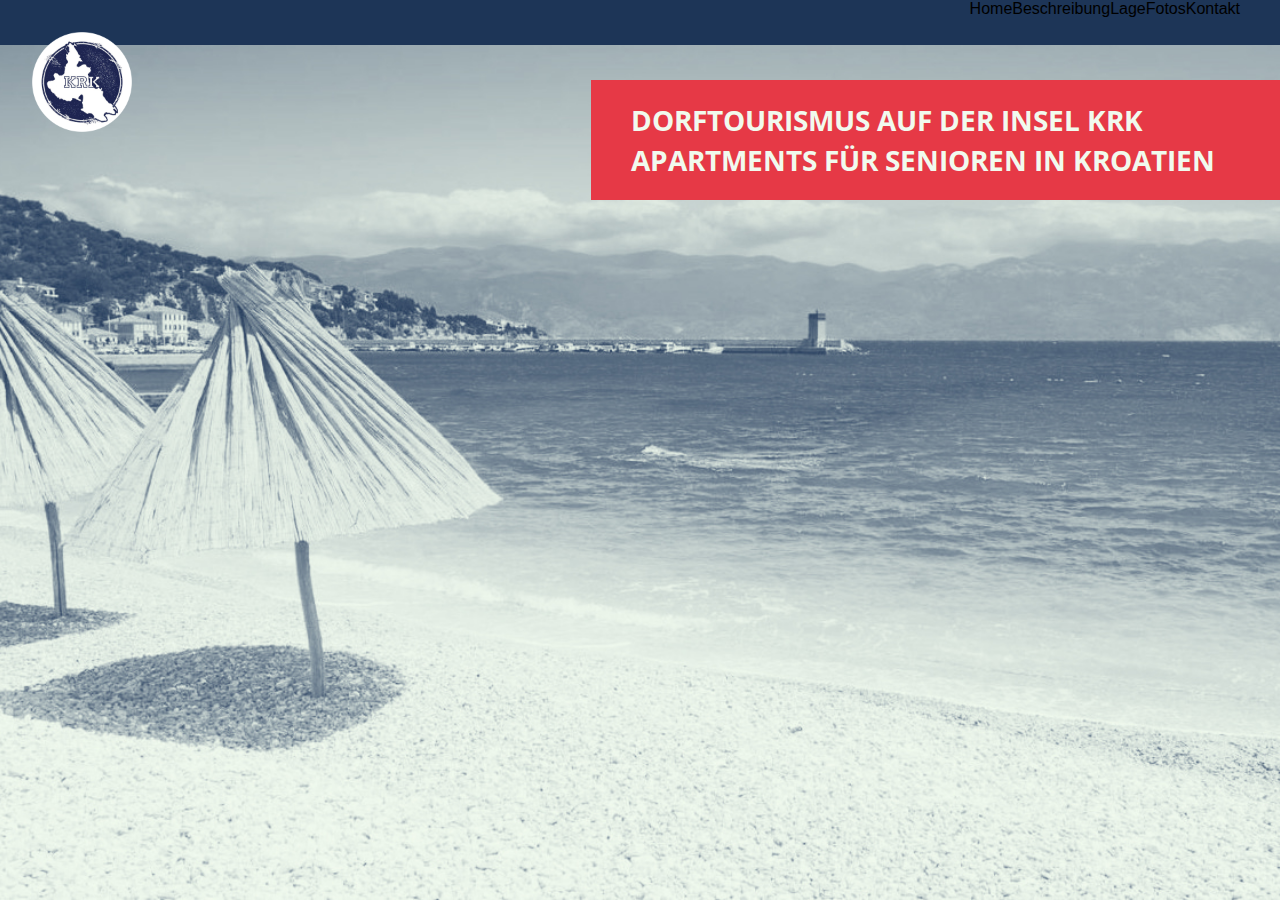
<file: index.html>
<!DOCTYPE html>
<html>
  <head>
    <meta
      name="viewport"
      content="width=device-width, initial-scale=1, user-scable=no"
    />
    <title>Seniorenurlaub</title>
    <link rel="shortout icon" type="image/x-icon" href="images/croatia.ico" />
    <link rel="stylesheet" type="text/css" href="css/style.css" />
  </head>
  <body>
    <div class="wrap">
      <div class="logo"></div>
      <div class="topBar">
        <nav>
          <ul>
            <li class="mainLink">Home</li>
            <li class="mainLink">Beschreibung</li>
            <li class="mainLink">Lage</li>
            <li class="mainLink">Fotos</li>
            <li class="mainLink">Kontakt</li>
          </ul>
        </nav>
      </div>

      <div class="content">
        <div class="start">
          <div class="title">
            <h3>Dorftourismus auf der Insel Krk</h3>
            <h3>Apartments für Senioren in Kroatien</h3>
          </div>
        </div>
      </div>
    </div>
    <script src="js/script.js"></script>
  </body>
</html>
</file>
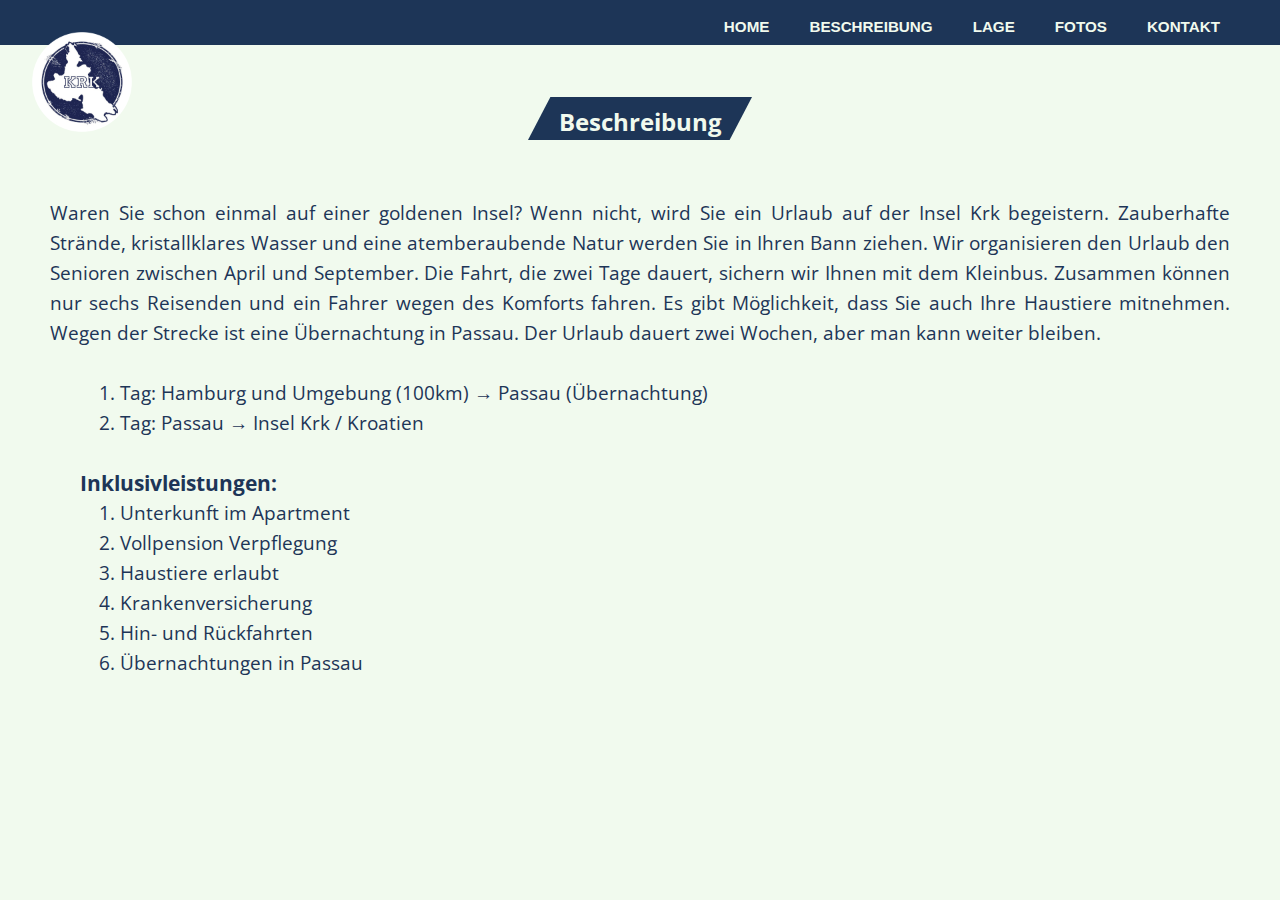
<file: beschreibung.html>
<!DOCTYPE html>
<html>
  <head>
    <meta name="viewport" content="width=device-width, initial-scale=1, user-scable=no" />
    <title>Seniorenurlaub</title>
    <link rel="shortout icon" type="image/x-icon" href="images/croatia.ico" />
    <link rel="stylesheet" type="text/css" href="css/style.css" />
  </head>
  <body>
    <div class="wrap">
      <div class="logo"></div>
      <div class="topBar">
        <nav>
          <ul>
            <li><a href="index.html">Home</a></li>
            <li><a href="beschreibung.html">Beschreibung</a></li>
            <li><a href="lage.html">Lage</a></li>
            <li><a href="fotos.html">Fotos</a></li>
            <li><a href="kontakt.html">Kontakt</a></li>
          </ul>
        </nav>
      </div>

        <div class="content">
          <div id="description">
            <h2><span>Beschreibung</span></h2>
            <p>Waren Sie schon einmal auf einer goldenen Insel? Wenn nicht, wird Sie ein Urlaub auf der Insel Krk
              begeistern. Zauberhafte Strände, kristallklares Wasser und eine atemberaubende Natur werden Sie in Ihren
              Bann ziehen. Wir organisieren den Urlaub den Senioren zwischen April und September. Die Fahrt, die zwei Tage
              dauert, sichern wir Ihnen mit dem Kleinbus. Zusammen können nur sechs Reisenden und ein Fahrer wegen des
              Komforts fahren. Es gibt Möglichkeit, dass Sie auch Ihre Haustiere mitnehmen. Wegen der Strecke ist eine
              Übernachtung in Passau. Der Urlaub dauert zwei Wochen, aber man kann weiter bleiben.</p>
              <ol>
                <li>Tag: Hamburg und Umgebung (100km) → Passau (Übernachtung)</li>
                <li>Tag: Passau → Insel Krk / Kroatien</li>
              </ol>
              <h3>Inklusivleistungen:</h3>
              <ol>
                <li>Unterkunft im Apartment</li>
                <li>Vollpension Verpflegung</li>
                <li>Haustiere erlaubt</li>
                <li>Krankenversicherung</li>
                <li>Hin- und Rückfahrten</li>
                <li>Übernachtungen in Passau</li>
              </ol>
          </div>
       
    </div>
    <script src="js/script.js"></script>
  </body>
</html>
</file>
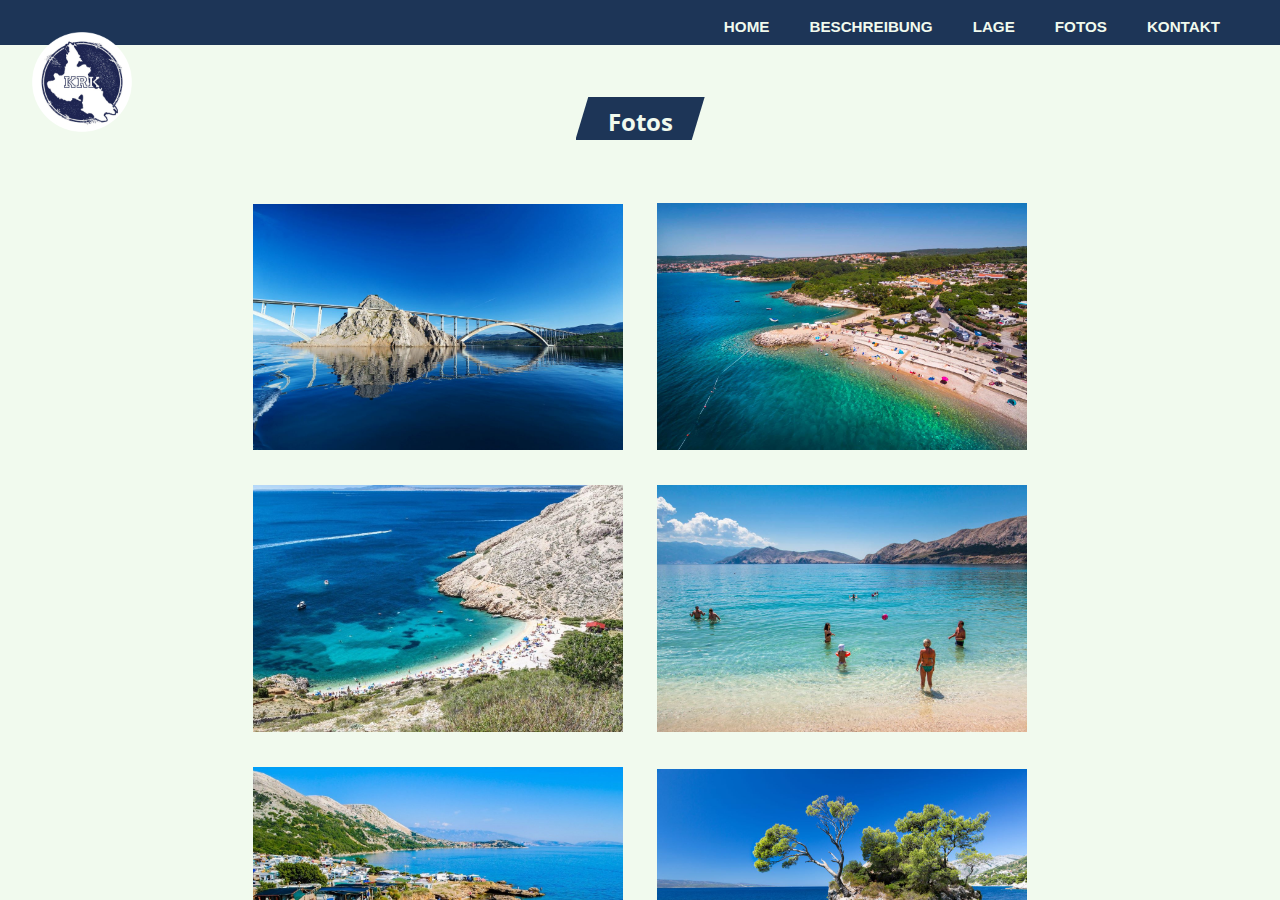
<file: fotos.html>
<!DOCTYPE html>
<html>
  <head>
    <meta
      name="viewport"
      content="width=device-width, initial-scale=1, user-scable=no"
    />
    <title>Seniorenurlaub</title>
    <link rel="shortout icon" type="image/x-icon" href="images/croatia.ico" />
    <link rel="stylesheet" type="text/css" href="css/style.css" />
  </head>
  <body>
    <div class="wrap">
      <div class="logo"></div>
      <div class="topBar">
        <nav>
          <ul>
            <li><a href="index.html">Home</a></li>
            <li><a href="beschreibung.html">Beschreibung</a></li>
            <li><a href="lage.html">Lage</a></li>
            <li><a href="fotos.html">Fotos</a></li>
            <li><a href="kontakt.html">Kontakt</a></li>
          </ul>
        </nav>
      </div>
      <div class="content">
        <div id="fotos">
          <h2>
            <span>Fotos</span>
          </h2>
          <div id="gallery">
            <img src="images/pic1.jpg" alt="pic1" />
            <img src="images/pic2.jpg" alt="pic2" />
            <img src="images/pic3.jpg" alt="pic3" />
            <img src="images/pic4.jpg" alt="pic4" />
            <img src="images/pic5.jpg" alt="pic5" />
            <img src="images/pic6.jpg" alt="pic6" />
            <img src="images/pic7.jpg" alt="pic7" />
            <img src="images/pic8.jpg" alt="pic8" />
            <img src="images/pic9.jpg" alt="pic9" />
            <img src="images/pic10.jpg" alt="pic10" />
            <img src="images/pic11.jpg" alt="pic11" />
          </div>
        </div>
      </div>
    </div>
    <script src="js/script.js"></script>
  </body>
</html>
</file>
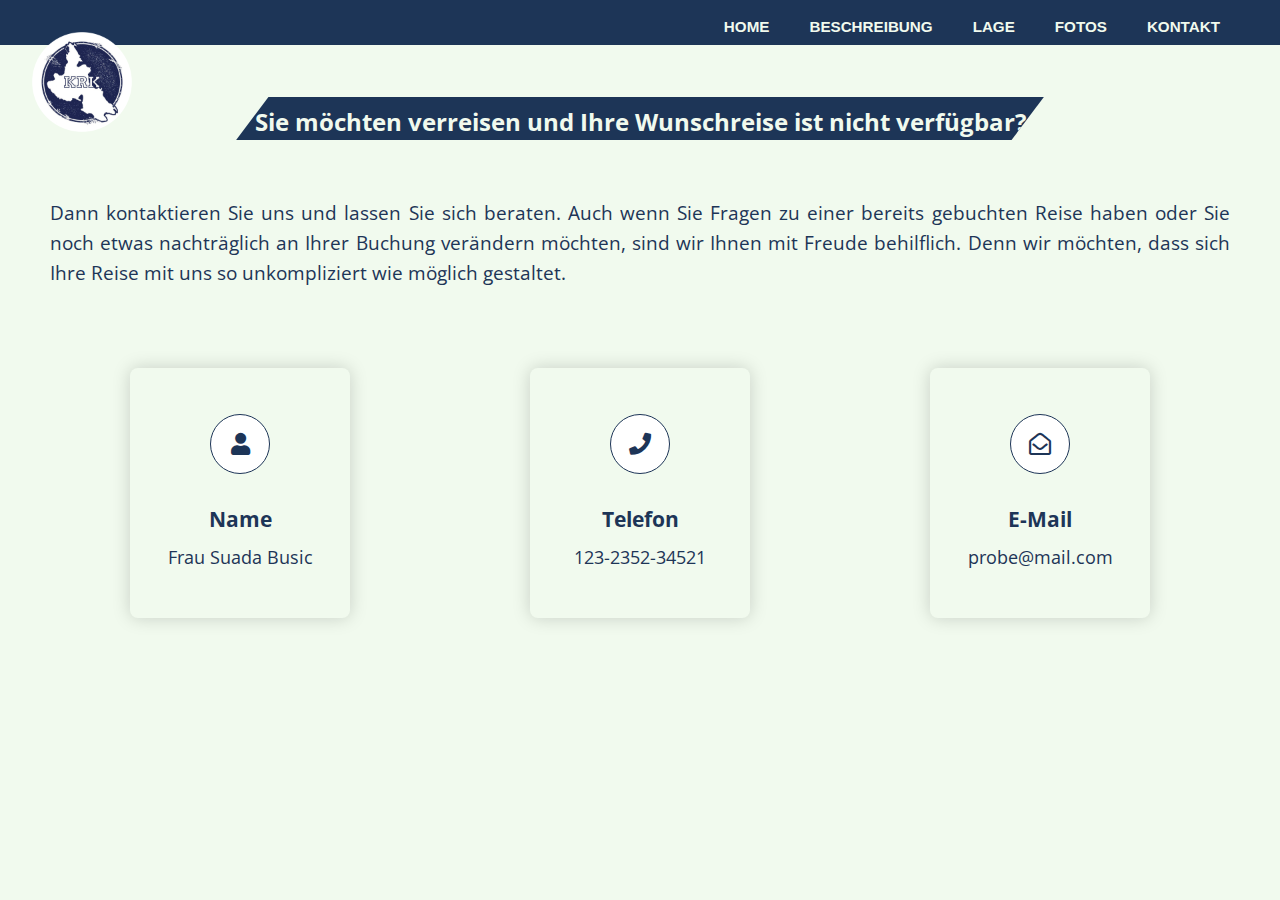
<file: kontakt.html>
<!DOCTYPE html>
<html>
  <head>
    <meta
      name="viewport"
      content="width=device-width, initial-scale=1, user-scable=no"
    />
    <title>Seniorenurlaub</title>
    <link rel="shortout icon" type="image/x-icon" href="images/croatia.ico" />
    <link rel="stylesheet" type="text/css" href="css/style.css" />
    <link
      rel="stylesheet"
      type="text/css"
      href="css/fontawesome 5.15.2/css/all.css"
    />
  </head>
  <body>
    <div class="wrap">
      <div class="logo"></div>
      <div class="topBar">
        <nav>
          <ul>
            <li><a href="index.html">Home</a></li>
            <li><a href="beschreibung.html">Beschreibung</a></li>
            <li><a href="lage.html">Lage</a></li>
            <li><a href="fotos.html">Fotos</a></li>
            <li><a href="kontakt.html">Kontakt</a></li>
          </ul>
        </nav>
      </div>

      <div class="content">
        <div id="contact">
          <h2>
            <span
              >Sie möchten verreisen und Ihre Wunschreise ist nicht
              verfügbar?</span
            >
          </h2>
          <p class="kontakt-text">
            Dann kontaktieren Sie uns und lassen Sie sich beraten. Auch wenn Sie
            Fragen zu einer bereits gebuchten Reise haben oder Sie noch etwas
            nachträglich an Ihrer Buchung verändern möchten, sind wir Ihnen mit
            Freude behilflich. Denn wir möchten, dass sich Ihre Reise mit uns so
            unkompliziert wie möglich gestaltet.
          </p>
          <div class="kontakt-main">
            <div class="kontakt-box">
              <div class="icon"><i class="fa fa-user"></i></div>
              <div class="kontakt-data">
                <h3>Name</h3>
                <p class="kontakt-p">Frau Suada Busic</p>
              </div>
            </div>
            <div class="kontakt-box">
              <div class="icon"><i class="fa fa-phone"></i></div>
              <div class="kontakt-data">
                <h3>Telefon</h3>
                <p class="kontakt-p">123-2352-34521</p>
              </div>
            </div>
            <div class="kontakt-box">
              <div class="icon">
                <i class="far fa-envelope-open"></i>
              </div>
              <div class="kontakt-data">
                <h3>E-Mail</h3>
                <p class="kontakt-p">
                  <a href="mailto:probe@mail.com" class="mail"
                    >probe@mail.com</a
                  >
                </p>
              </div>
            </div>
          </div>
        </div>
      </div>
    </div>
    <script src="js/script.js"></script>
  </body>
</html>
</file>
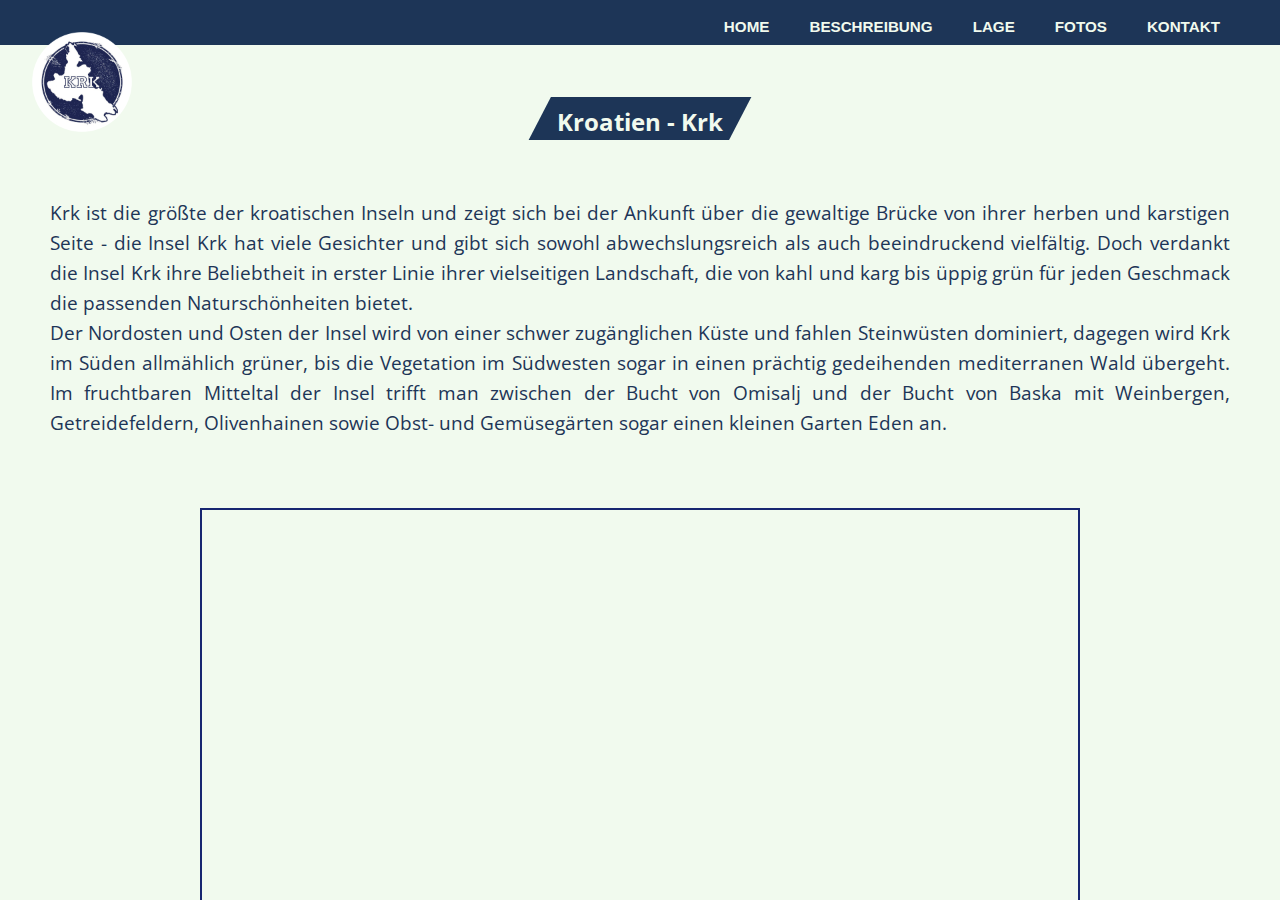
<file: lage.html>
<!doctype html>
<html>
  <head>
    <meta name="viewport" content="width=device-width, initial-scale=1, user-scable=no"/>
    <title>Seniorenurlaub</title>
    <link rel="shortout icon" type="image/x-icon" href="images/croatia.ico" />
    <link rel="stylesheet" type="text/css" href="css/style.css" />
  </head>
  <body>
    <div class="wrap">
      <div class="logo"></div>
      <div class="topBar">
        <nav>
          <ul>
            <li><a href="index.html">Home</a></li>
            <li><a href="beschreibung.html">Beschreibung</a></li>
            <li><a href="lage.html">Lage</a></li>
            <li><a href="fotos.html">Fotos</a></li>
            <li><a href="kontakt.html">Kontakt</a></li>
          </ul>
        </nav>
      </div>

      <div class="content">
        <div id="krk">
          <h2><span>Kroatien - Krk</span></h2>          
          <p>Krk ist die größte der kroatischen Inseln und zeigt sich bei der Ankunft über die gewaltige Brücke von ihrer herben und karstigen Seite - die Insel Krk hat
          viele Gesichter und gibt sich sowohl abwechslungsreich als auch beeindruckend vielfältig. Doch verdankt die Insel Krk ihre Beliebtheit in erster Linie ihrer
          vielseitigen Landschaft, die von kahl und karg bis üppig grün für jeden Geschmack die passenden Naturschönheiten bietet. </br> Der Nordosten und Osten der Insel
          wird von einer schwer zugänglichen Küste und fahlen Steinwüsten dominiert, dagegen wird Krk im Süden allmählich grüner, bis die Vegetation im Südwesten sogar
          in einen prächtig gedeihenden mediterranen Wald übergeht. Im fruchtbaren Mitteltal der Insel trifft man zwischen der Bucht von Omisalj und der Bucht von Baska
          mit Weinbergen, Getreidefeldern, Olivenhainen sowie Obst- und Gemüsegärten sogar einen kleinen Garten Eden an.</p>      
          <div class="krk-map">
            <iframe src="https://www.google.com/maps/embed?pb=!1m18!1m12!1m3!1d151649.69921730904!2d14.562637125110424!3d45.06839495909319!2m3!1f0!2f0!3f0!3m2!1i1024!2i768!4f13.1!3m3!1m2!1s0x47637041428ae45d%3A0xa2f0b329de802341!2sKrk!5e0!3m2!1sde!2sde!4v1607884094529!5m2!1sde!2sde"
                frameborder="0" style="border: 2px solid #172670; width: 100%; height: 400px;" allowfullscreen="" aria-hidden="false" tabindex="0"></iframe>                
          </div>
        </div>
      </div>
    </div>
    <script src="js/script.js"></script>
  </body>
</html>
</file>
<file: css/style.css>
@import url("https://fonts.googleapis.com/css2?family=Open+Sans:wght@300;400;600;700;800&display=swap");

:root {
  --color-dark: #1d3557;
  --color-light: #f1faee;
  --color-light-medium: #a8dadc;
  --color-medium: #457b9d;
  --color-red: #e63946;
}

* {
  margin: 0;
  padding: 0;
  box-sizing: border-box;
}

html {
  scroll-behavior: smooth;
}

body {
  font-family: "Open Sans", sans-serif;
  background-color: var(--color-light);
}

.wrap {
  overflow: auto;
  display: grid;
  height: 100vh;
  width: 100vw;
  position: relative;
}

.logo {
  left: 2em;
  top: 2em;
  height: 100px;
  width: 100px;
  position: absolute;
  background-image: url("logo.png");
  background-size: cover;
}

.topBar {
  width: 100%;
  height: 5vh;
  background-color: var(--color-dark);
}

.start {
  height: 95vh;
  width: 100%;
  background: url("Krk_Baska_Strand_bicolor.jpg");
  background-size: cover;
  background-attachment: fixed;
  background-position: top center;
}

nav {
  left: 0;
  right: 0;
  top: 0;
  font-family: "Montserrat", sans-serif;
  background-color: var(--color-dark);
}

nav ul {
  float: right;
  padding-right: 40px;
  margin: 0;
  display: flex;
  justify-content: space-around;
  align-items: center;
}

nav ul li {
  list-style: none;
}

nav ul li a {
  font-size: 0.95em;
  display: block;
  padding: 18px 20px;
  font-weight: bold;
  text-transform: uppercase;
  color: var(--color-light);
  text-decoration: none;
}

.content {
  height: 95vh;
  width: 100%;
  color: var(--color-dark);
  background-color: var(--color-light);
  font-family: "Open Sans", sans-serif;
}

.title {
  top: 5em;
  right: 0em;
  padding: 20px 65px 20px 40px;
  background-color: var(--color-red);
  line-height: 40px;
  letter-spacing: normal;
  position: absolute;
}

.title h3 {
  text-transform: uppercase;
  color: var(--color-light);
  font-size: 1.75em;
}

/* Beschreibung */

#description h2,
#krk h2,
#fotos h2,
#contact h2 {
  font-size: 1.5em;
  text-align: center;
}

#description h2,
#krk h2,
#contact h2 {
  padding: 60px 0;
}

#fotos h2 {
  padding: 60px 0 40px 0;
}

#description h2 span,
#krk h2 span,
#fotos h2 span,
#contact h2 span {
  background: var(--color-dark);
  color: var(--color-light);
  padding: 0.5rem 2rem;
}

#description h2 span,
#krk h2 span,
#fotos h2 span {
  clip-path: polygon(10% 0, 100% 0, 90% 100%, 0 100%);
}

#contact h2 span {
  clip-path: polygon(4% 0, 100% 0, 96% 100%, 0 100%);
}

#description p {
  padding: 0 50px 30px 50px;
  text-align: justify;
  font-size: 1.2em;
  letter-spacing: normal;
  line-height: 30px;
}

#description h3 {
  padding-left: 80px;
  font-size: 1.3em;
  line-height: 30px;
  color: var(--color-dark);
}

#description ol {
  padding: 0 0 30px 120px;
  font-size: 1.2em;
  line-height: 30px;
}

/* Lage */

#krk p {
  font-size: 1.2em;
  text-align: justify;
  line-height: 30px;
  letter-spacing: normal;
  margin: 0 50px;
}

.krk-map {
  display: flex;
  justify-content: center;
  align-items: center;
}

#krk iframe {
  position: relative;
  margin: 70px 200px 0 200px;
}

/* Fotos */

#gallery {
  margin: 10px 50px;
  text-align: center;
}

#gallery img {
  width: 400px;
  padding: 15px;
  transition: 1s;
}

#gallery img:hover {
  transform: scale(1.05);
}

/* Kontakt */

.kontakt-text {
  font-size: 1.2em;
  text-align: justify;
  line-height: 30px;
  letter-spacing: normal;
  margin: 0 50px;
}

.kontakt-main {
  display: grid;
  grid-column-gap: 180px;
  grid-template-columns: auto auto auto;
  flex-direction: row;
  margin-top: 80px;
  justify-content: center;
  align-items: center;
}

.kontakt-box {
  display: flex;
  justify-content: center;
  align-items: center;
  text-align: center;
  flex-direction: column;
  box-shadow: 0px 0px 18px 0px #0000002c;
  border-radius: 8px;
  height: 250px;
  width: 220px;
}

.icon {
  width: 60px;
  height: 60px;
  background: #fff;
  display: flex;
  justify-content: center;
  align-items: center;
  border-radius: 100%;
  font-size: 22px;
  margin-bottom: 30px;
  border: 1px solid var(--color-dark);
}

.kontakt-data {
  display: flex;
  font-size: 16px;
  flex-direction: column;
  font-weight: 300px;
  line-height: 30px;
  letter-spacing: normal;
}

#contact h3 {
  font-weight: 500px;
  font-size: 1.3em;
  padding-bottom: 8px;
}

.kontakt-p {
  font-size: 1.1em;
}

.mail {
  color: var(--color-dark);
  text-decoration: none;
}

.mail:hover {
  color: var(--color-red);
}
</file>
